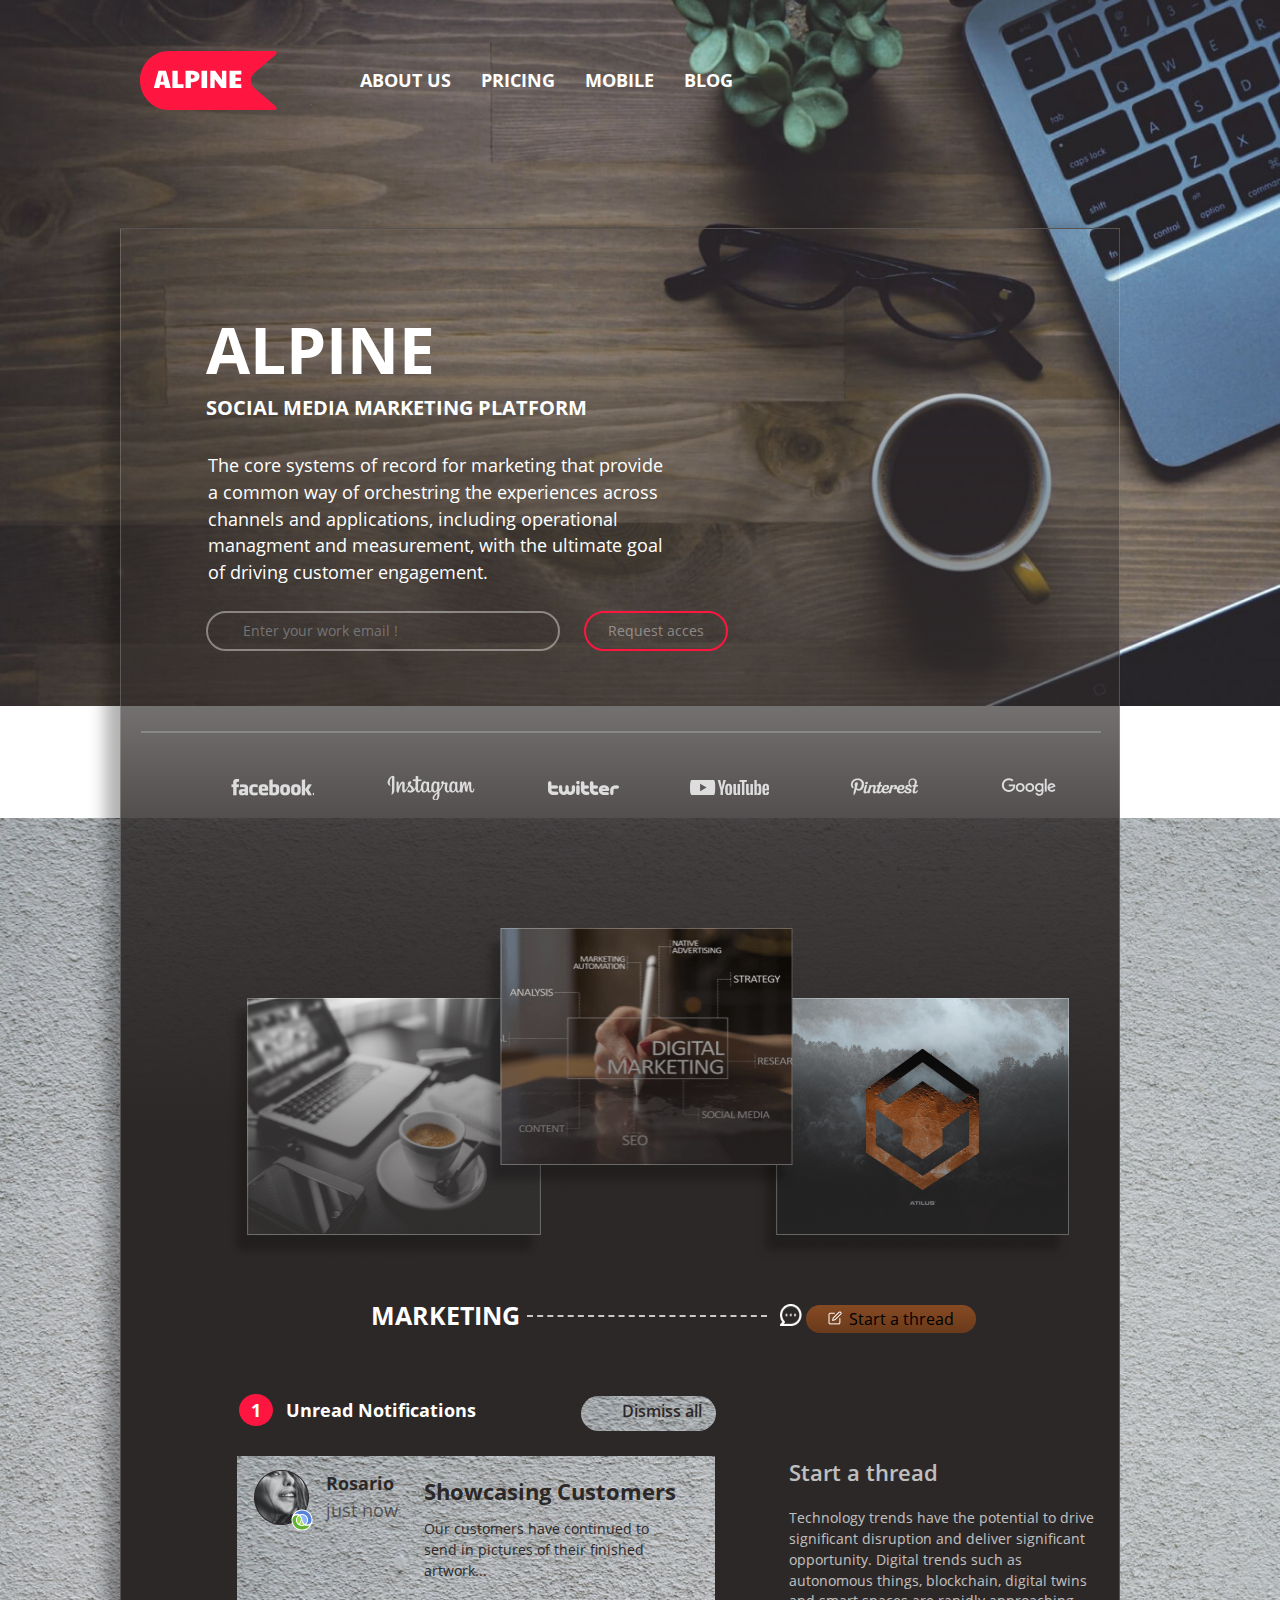
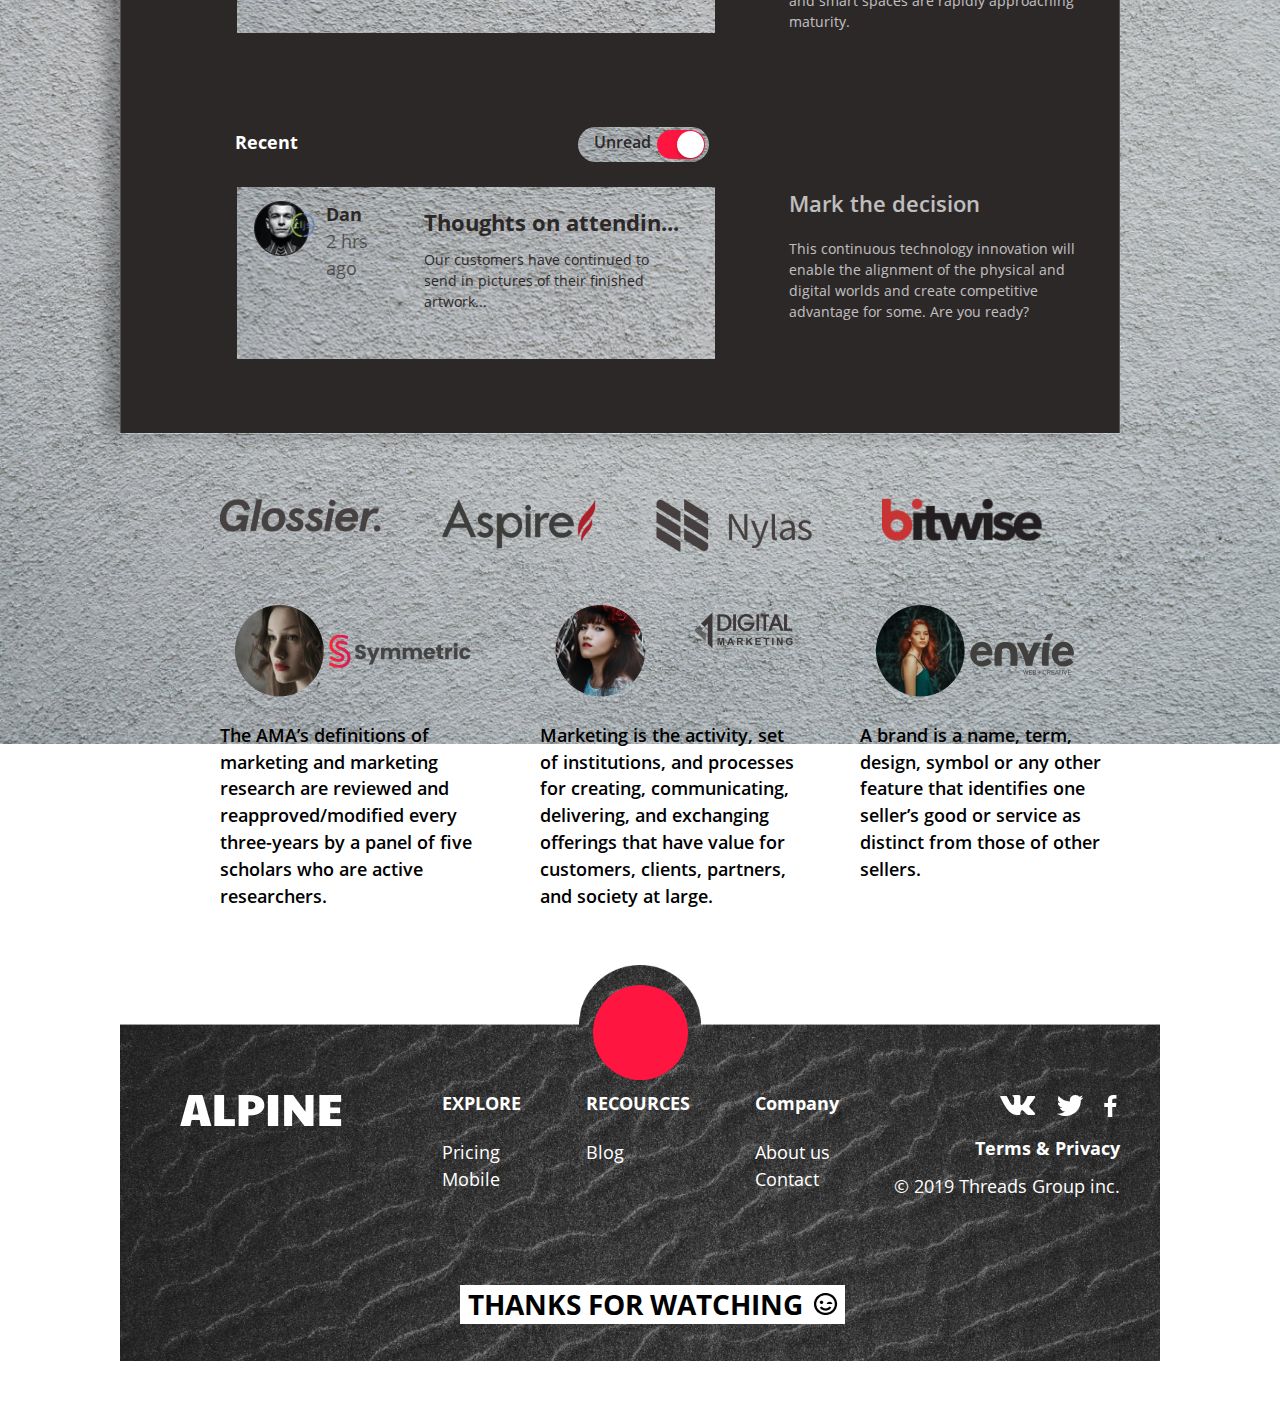
<file: index.html>
<!DOCTYPE html>
<html lang="en">

<head>
  <meta charset="UTF-8">
  <meta http-equiv="X-UA-Compatible" content="IE=edge">
  <meta name="viewport" content="width=device-width, initial-scale=1.0">
  <title>Alpina</title>
  <link rel="stylesheet" href="./fonts/open-sans/stylesheet.css">
  <link rel="stylesheet" href="./fonts/segoe-ui/stylesheet.css">
  <link rel="stylesheet" href="./styles/normalize.css">
  <link rel="stylesheet" href="./styles/main.css">
  <!-- <link rel="stylesheet" href="./styles/styles.min.css"> -->
</head>

<body>


  <div class="wrapper">

    <!-- header section start   -->

    <div class="wrapper-header">

      <header class="header container">

        <img src="./images/logo_alpine.svg" alt="Sayt logosi" class="logo-site" width="140" height="59">

        <ul class="links-row">

          <li class="header-sites">

            <a href="#" target="_blank" class="site-links">
              about us
            </a>

          </li>

          <li class="header-sites">

            <a href="#" target="_blank" class="site-links">
              pricing
            </a>

          </li>

          <li class="header-sites">

            <a href="#" target="_blank" class="site-links">
              mobile
            </a>

          </li>

          <li class="header-sites">

            <a href="#" target="_blank" class="site-links">
              blog
            </a>

          </li>

        </ul>

      </header>

    </div>

    <!-- header section end  -->



    <main class="main-sections-wrapper ">

      <!-- platform section start  -->

      <div class="designation container">

        <div class="main-section container">

          <h2 class="platform-name">
            alpine
          </h2>

          <p class="platform-info">
            social media marketing platform
          </p>

          <p class="platform-text">
            The core systems of record for marketing that provide a common way of orchestring the experiences across
            channels and applications, including operational managment and measurement, with the ultimate goal of
            driving
            customer engagement.
          </p>

          <form class="platform-form" action="http://echo.htmlacademy.ru" method="POST" enctype="multipart/form-data"
            target="_blank">

            <input class="communication-info" type="email" name="Электронная почта"
              placeholder="Enter your work email !">

            <button class="platform-button" type="submit">
              Request acces
            </button>

          </form>

          <div class="line"></div>

        </div>

        <!-- platform section end  -->


        <!-- sites-section start  -->

        <ul class="sites-lists container">

          <li class="social-networks">
            <a href="#" target="_blank" class="address">
              <img src="./images/facebook.png" alt="ijtimoiy tarmoq nomi" class="network-image" width="83" height="18">
            </a>
          </li>

          <li class="social-networks">
            <a href="#" target="_blank" class="address">
              <img src="./images/instagram.png" alt="ijtimoiy tarmoq nomi" class="network-image" width="92" height="26">
            </a>
          </li>

          <li class="social-networks">
            <a href="#" target="_blank" class="address">
              <img src="./images/twitter.png" alt="ijtimoiy tarmoq nomi" class="network-image" width="71" height="14">
            </a>
          </li>

          <li class="social-networks">
            <a href="#" target="_blank" class="address">
              <img src="./images/you-tube.png" alt="ijtimoiy tarmoq nomi" class="network-image" width="79" height="15">
            </a>
          </li>

          <li class="social-networks">
            <a href="#" target="_blank" class="address">
              <img src="./images/pinterest.png" alt="ijtimoiy tarmoq nomi" class="network-image" width="89" height="38">
            </a>
          </li>

          <li class="social-networks">
            <a href="#" target="_blank" class="address">
              <img src="./images/google.png" alt="ijtimoiy tarmoq nomi" class="network-image" width="57" height="24">
            </a>
          </li>

        </ul>

        <ul class="marketing-section-images container">

          <li class="marketing-image-lists">
            <img src="./images/market-image-1.png" alt="marketing bolimi haqida rasm" class="marketing-image1"
              width="314" height="262">
          </li>

          <li class="marketing-image-lists">
            <img src="./images/market-image-2.png" alt="marketing bolimi haqida rasm" class="marketing-image2"
              width="313" height="262">
          </li>

          <li class="marketing-image-lists">
            <img src="./images/market-image-3.png" alt="marketing bolimi haqida rasm" class="marketing-image3"
              width="313" height="262">
          </li>

        </ul>

        <!-- sites-section end  -->


        <!-- marketing section start  -->

        <div class="marketing-section container">

          <div class="marketing-section-opener">

            <h2 class="marketing-section-title">
              marketing
            </h2>

            <div class="lines"></div>

            <button class="marketing-button">Start a thread</button>

            <img src="./images/comment.png" alt="" class="comment-images">

          </div>

          <span class="won">1</span>

          <h3 class="marketing-person">
            Unread Notifications
          </h3>

          <button class="dismiss-button">
            Dismiss all
          </button>

          <div class="marketing-person-card-first">

            <div class="marketing-person-card-left">

              <div class="person-info-left">

                <img src="./images/women-image.png" alt="Ayol kishining rasmi" class="person-image" width="55"
                  height="55">

                <img src="./images/profile-women.png" alt="Qo'shimcha rasm" class="image-wrapper">

                <div class="person-info">

                  <h4 class="person-name">
                    Rosario
                  </h4>

                  <p class="person-title">
                    just now
                  </p>

                </div>

              </div>

              <div class="person-info-right">

                <p class="person-text-title">
                  Showcasing Customers
                </p>

                <p class="person-text">
                  Our customers have continued to send in pictures of their finished artwork...
                </p>

              </div>

            </div>


            <div class="marketing-person-card-right">

              <p class="marketing-person-title">
                Start a thread
              </p>

              <p class="marketing-person-text">
                Technology trends have the potential to drive significant disruption and deliver significant
                opportunity.
                Digital trends such as autonomous things, blockchain, digital twins and smart spaces are rapidly
                approaching maturity.
              </p>

            </div>


          </div>


          <div class="tartib">

            <h3 class="marketing-person-second">
              Recent
            </h3>

            <div class="selection-button">

              Unread

              <div class="selection-red">

                <div class="selection-white"></div>

              </div>

            </div>

          </div>

          <div class="marketing-person-card-second">

            <div class="marketing-person-card-left">

              <div class="person-info-left">

                <img src="./images/man-image.png" alt="Ayol kishining rasmi" class="person-image" width="55"
                  height="55">

                <img src="./images/profile-man.png" alt="Qo'shimcha rasm" class="image-second-wrapper">

                <div class="person-info">

                  <h4 class="person-name">
                    Dan
                  </h4>

                  <p class="person-title">
                    2 hrs ago
                  </p>

                </div>

              </div>

              <div class="person-info-right">

                <p class="person-text-title">
                  Thoughts on attendin...
                </p>

                <p class="person-text">
                  Our customers have continued to send in pictures of their finished artwork...
                </p>

              </div>

            </div>


            <div class="marketing-person-card-right">

              <p class="marketing-person-title">
                Mark the decision
              </p>

              <p class="marketing-person-text">
                This continuous technology innovation will enable the alignment of the physical and digital worlds and
                create competitive advantage for some. Are you ready?
              </p>

            </div>


          </div>

        </div>

        <!-- marketing section end  -->


        <!-- sponsors start -->

        <ul class="sponsors-lists container">

          <li class="sponsors">
            <a href="#" target="_blank" class="sponsors-link">
              <img src="./images/glossier.png" alt="Homiy logosi rasmi" class="sponsors-logo1" width="162" height="55">
            </a>
          </li>

          <li class="sponsors">
            <a href="#" target="_blank" class="sponsors-link">
              <img src="./images/aspire.png" alt="Homiy logosi rasmi" class="sponsors-logo2" width="154" height="154">
            </a>
          </li>

          <li class="sponsors">
            <a href="#" target="_blank" class="sponsors-link">
              <img src="./images/nylas.png" alt="Homiy logosi rasmi" class="sponsors-logo3" width="157" height="53">
            </a>
          </li>

          <li class="sponsors">
            <a href="#" target="_blank" class="sponsors-link">
              <img src="./images/bitwise.png" alt="Homiy logosi rasmi" class="sponsors-logo4" width="177" height="118">
            </a>
          </li>

        </ul>

        <ul class="vendors-section container">

          <li class="vendors-card">
            <img src="./images/vendor-image-1.png" alt="Sotuvchi rasmi" class="vendors-image1" width="89" height="92">
            <img src="./images/symmetric.png" alt="Firma rasmi" class="firms-image1" width="143" height="34">
            <p class="vendors-text-info">
              The AMA’s definitions of marketing and marketing research are reviewed and reapproved/modified every
              three-years by a panel of five scholars who are active researchers.
            </p>
          </li>

          <li class="vendors-card">
            <img src="./images/vendor-image-2.png" alt="Sotuvchi rasmi" class="vendors-image2" width="91" height="92">
            <img src="./images/digital.png" alt="Firma rasmi" class="firms-image2" width="11" height="52">
            <p class="vendors-text-info">
              Marketing is the activity, set of institutions, and processes for creating, communicating, delivering, and
              exchanging offerings that have value for customers, clients, partners, and society at large.
            </p>
          </li>

          <li class="vendors-card">
            <img src="./images/vendor-image-3.png" alt="Sotuvchi rasmi" class="vendors-image3" width="90" height="92">
            <img src="./images/envie.png" alt="Firma rasmi" class="firms-image3" width="106" height="52">
            <p class="vendors-text-info">
              A brand is a name, term, design, symbol or any other feature that identifies one seller’s good or service
              as
              distinct from those of other sellers.
            </p>
          </li>

        </ul>

        <!-- sponsors end -->

      </div>

    </main>

    <!-- footer start -->

    <footer class="footer-section container">

      <div class="circle"></div>


      <div class="about">

        <a href="#" target="_blank" class="footer-logo-link">
          <img src="./images/alpine.png" alt="Logo rasmi" class="footer-logo-image" width="162" height="31">
        </a>



        <ul class="about-lists">

          <li class="about-links">
            <ul class="explore">
              <li class="explore-name">
                <p class="about-title">explore</p>
              </li>
              <li class="explore-links">
                <a href="#" target="_blank" class="explore-info">
                  Pricing
                </a>
              </li>
              <li class="explore-links">
                <a href="#" target="_blank" class="explore-info">
                  Mobile
                </a>
              </li>
            </ul>
          </li>


          <li class="about-links">
            <ul class="recources">
              <li class="recources-name">
                <p class="about-title">recources</p>
              </li>
              <li class="recources-links">
                <a href="#" target="_blank" class="explore-info">
                  Blog
                </a>
              </li>

            </ul>
          </li>


          <li class="about-links">
            <ul class="company">
              <li class="company-name">
                <p class="about-title1">Company</p>
              </li>
              <li class="company-links">
                <a href="#" target="_blank" class="explore-info">
                  About us
                </a>
              </li>
              <li class="company-links">
                <a href="#" target="_blank" class="explore-info">
                  Contact
                </a>
              </li>
            </ul>
          </li>

        </ul>

        <div class="social-networks2">

          <ul class="popular-sites">

            <li class="pages">
              <a href="#" class="social-networks-link">
                <img src="./images/logo_wikipedia.png" alt="social-network logo" class="social-networks-logo">
              </a>
            </li>

            <li class="pages">
              <a href="#" class="social-networks-link">
                <img src="./images/./logo-twitter.png" alt="social-network logo" class="social-networks-logo">
              </a>
            </li>

            <li class="pages">
              <a href="#" class="social-networks-link">
                <img src="./images/log-facebook.png" alt="social-network logo" class="social-networks-logo">
              </a>
            </li>

          </ul>

          <p class="team">
            Terms & Privacy
          </p>

          <p class="team-info">
            © 2019 Threads Group inc.
          </p>

        </div>

      </div>



      <div class="thanks">
        <p class="thanks-smile">
          THANKS FOR WATCHING
        </p>
      </div>

      <img src="./images/smile.png" alt="smile" class="smile-image" width="25" height="22">

    </footer>

    <!-- footer end -->

  </div>

</body>

</html>
</file>
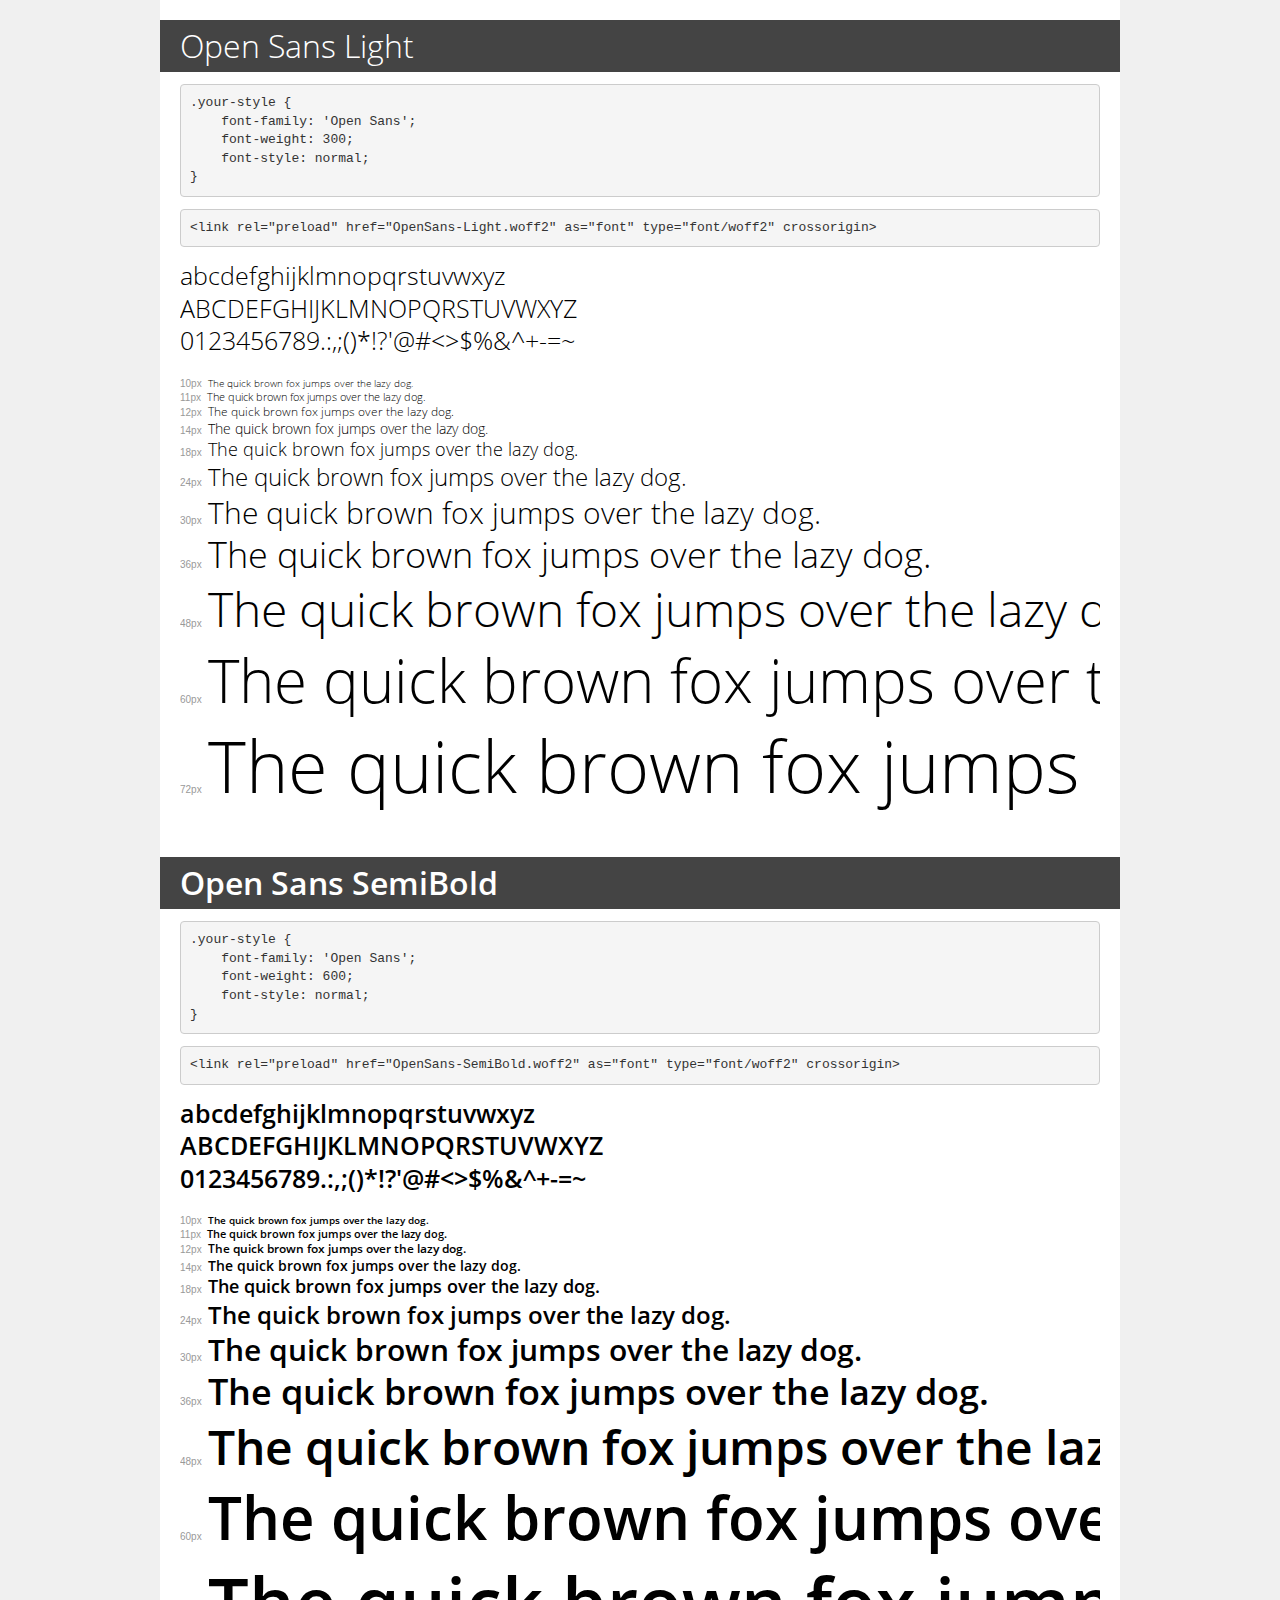
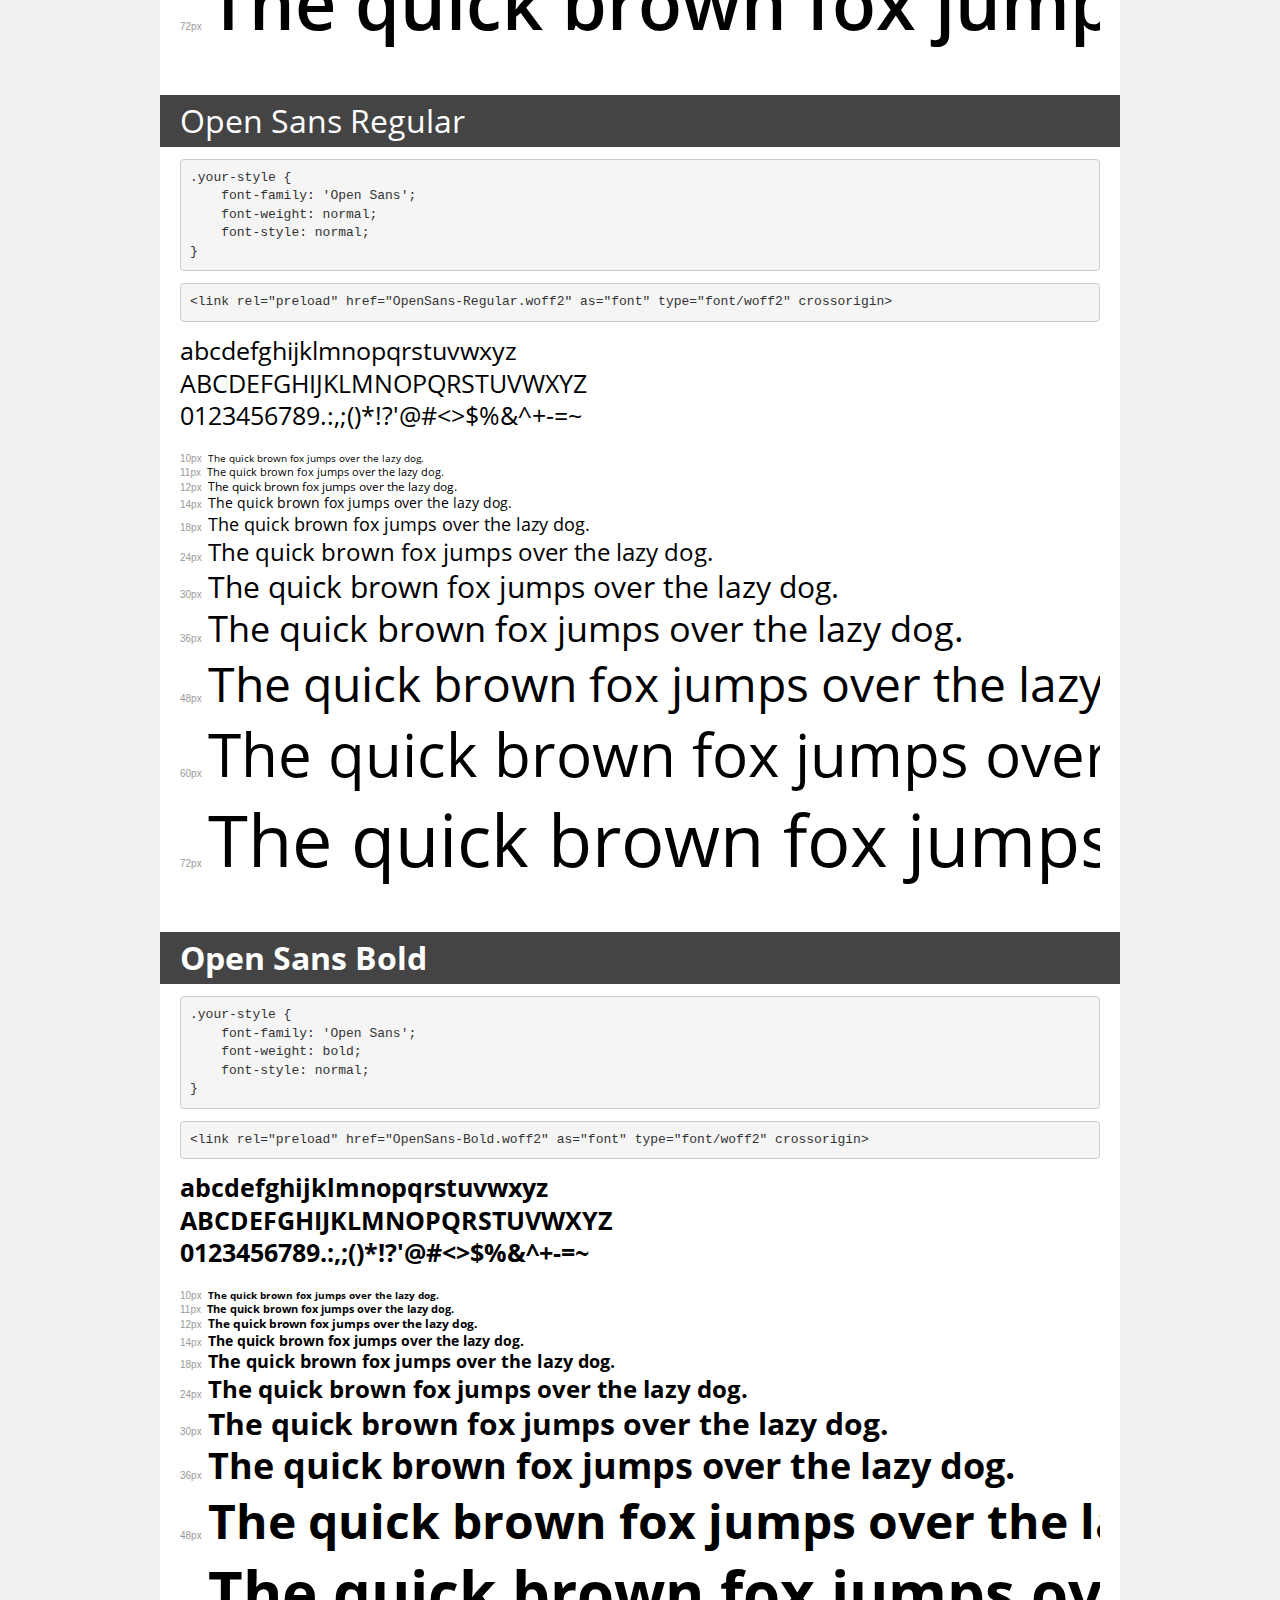
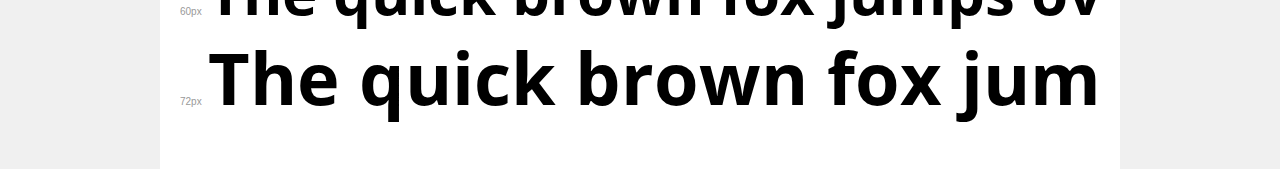
<file: fonts/open-sans/demo.html>
<!DOCTYPE html>
<html lang="en">
<head>
    <meta charset="utf-8">
    <meta http-equiv="X-UA-Compatible" content="IE=edge">
    <meta name="viewport" content="width=device-width, initial-scale=1">
    <meta name="robots" content="noindex, noarchive">
    <meta name="format-detection" content="telephone=no">
    <title>Transfonter demo</title>
    <link href="stylesheet.css" rel="stylesheet">
    <style>
        /*
        http://meyerweb.com/eric/tools/css/reset/
        v2.0 | 20110126
        License: none (public domain)
        */
        html, body, div, span, applet, object, iframe,
        h1, h2, h3, h4, h5, h6, p, blockquote, pre,
        a, abbr, acronym, address, big, cite, code,
        del, dfn, em, img, ins, kbd, q, s, samp,
        small, strike, strong, sub, sup, tt, var,
        b, u, i, center,
        dl, dt, dd, ol, ul, li,
        fieldset, form, label, legend,
        table, caption, tbody, tfoot, thead, tr, th, td,
        article, aside, canvas, details, embed,
        figure, figcaption, footer, header, hgroup,
        menu, nav, output, ruby, section, summary,
        time, mark, audio, video {
            margin: 0;
            padding: 0;
            border: 0;
            font-size: 100%;
            font: inherit;
            vertical-align: baseline;
        }
        /* HTML5 display-role reset for older browsers */
        article, aside, details, figcaption, figure,
        footer, header, hgroup, menu, nav, section {
            display: block;
        }
        body {
            line-height: 1;
        }
        ol, ul {
            list-style: none;
        }
        blockquote, q {
            quotes: none;
        }
        blockquote:before, blockquote:after,
        q:before, q:after {
            content: '';
            content: none;
        }
        table {
            border-collapse: collapse;
            border-spacing: 0;
        }
        /* demo styles */
        body {
            background: #f0f0f0;
            color: #000;
        }
        .page {
            background: #fff;
            width: 920px;
            margin: 0 auto;
            padding: 20px 20px 0 20px;
            overflow: hidden;
        }
        .font-container {
            overflow-x: auto;
            overflow-y: hidden;
            margin-bottom: 40px;
            line-height: 1.3;
            white-space: nowrap;
            padding-bottom: 5px;
        }
        h1 {
            position: relative;
            background: #444;
            font-size: 32px;
            color: #fff;
            padding: 10px 20px;
            margin: 0 -20px 12px -20px;
        }
        .letters {
            font-size: 25px;
            margin-bottom: 20px;
        }
        .s10:before {
            content: '10px';
        }
        .s11:before {
            content: '11px';
        }
        .s12:before {
            content: '12px';
        }
        .s14:before {
            content: '14px';
        }
        .s18:before {
            content: '18px';
        }
        .s24:before {
            content: '24px';
        }
        .s30:before {
            content: '30px';
        }
        .s36:before {
            content: '36px';
        }
        .s48:before {
            content: '48px';
        }
        .s60:before {
            content: '60px';
        }
        .s72:before {
            content: '72px';
        }
        .s10:before, .s11:before, .s12:before, .s14:before,
        .s18:before, .s24:before, .s30:before, .s36:before,
        .s48:before, .s60:before, .s72:before {
            font-family: Arial, sans-serif;
            font-size: 10px;
            font-weight: normal;
            font-style: normal;
            color: #999;
            padding-right: 6px;
        }
        pre {
            display: block;
            padding: 9px;
            margin: 0 0 12px;
            font-family: Monaco, Menlo, Consolas, "Courier New", monospace;
            font-size: 13px;
            line-height: 1.428571429;
            color: #333;
            font-weight: normal;
            font-style: normal;
            background-color: #f5f5f5;
            border: 1px solid #ccc;
            overflow-x: auto;
            border-radius: 4px;
        }
        /* responsive */
        @media (max-width: 959px) {
            .page {
                width: auto;
                margin: 0;
            }
        }
    </style>
</head>
<body>
<div class="page">
    <div class="demo">
        <h1 style="font-family: 'Open Sans'; font-weight: 300; font-style: normal;">Open Sans Light</h1>
        <pre title="Usage">.your-style {
    font-family: 'Open Sans';
    font-weight: 300;
    font-style: normal;
}</pre>
        <pre title="Preload (optional)">
&lt;link rel=&quot;preload&quot; href=&quot;OpenSans-Light.woff2&quot; as=&quot;font&quot; type=&quot;font/woff2&quot; crossorigin&gt;</pre>
        <div class="font-container" style="font-family: 'Open Sans'; font-weight: 300; font-style: normal;">
            <p class="letters">
                abcdefghijklmnopqrstuvwxyz<br>
ABCDEFGHIJKLMNOPQRSTUVWXYZ<br>
                0123456789.:,;()*!?'@#&lt;&gt;$%&^+-=~
            </p>
            <p class="s10" style="font-size: 10px;">The quick brown fox jumps over the lazy dog.</p>
            <p class="s11" style="font-size: 11px;">The quick brown fox jumps over the lazy dog.</p>
            <p class="s12" style="font-size: 12px;">The quick brown fox jumps over the lazy dog.</p>
            <p class="s14" style="font-size: 14px;">The quick brown fox jumps over the lazy dog.</p>
            <p class="s18" style="font-size: 18px;">The quick brown fox jumps over the lazy dog.</p>
            <p class="s24" style="font-size: 24px;">The quick brown fox jumps over the lazy dog.</p>
            <p class="s30" style="font-size: 30px;">The quick brown fox jumps over the lazy dog.</p>
            <p class="s36" style="font-size: 36px;">The quick brown fox jumps over the lazy dog.</p>
            <p class="s48" style="font-size: 48px;">The quick brown fox jumps over the lazy dog.</p>
            <p class="s60" style="font-size: 60px;">The quick brown fox jumps over the lazy dog.</p>
            <p class="s72" style="font-size: 72px;">The quick brown fox jumps over the lazy dog.</p>
        </div>
    </div>

    <div class="demo">
        <h1 style="font-family: 'Open Sans'; font-weight: 600; font-style: normal;">Open Sans SemiBold</h1>
        <pre title="Usage">.your-style {
    font-family: 'Open Sans';
    font-weight: 600;
    font-style: normal;
}</pre>
        <pre title="Preload (optional)">
&lt;link rel=&quot;preload&quot; href=&quot;OpenSans-SemiBold.woff2&quot; as=&quot;font&quot; type=&quot;font/woff2&quot; crossorigin&gt;</pre>
        <div class="font-container" style="font-family: 'Open Sans'; font-weight: 600; font-style: normal;">
            <p class="letters">
                abcdefghijklmnopqrstuvwxyz<br>
ABCDEFGHIJKLMNOPQRSTUVWXYZ<br>
                0123456789.:,;()*!?'@#&lt;&gt;$%&^+-=~
            </p>
            <p class="s10" style="font-size: 10px;">The quick brown fox jumps over the lazy dog.</p>
            <p class="s11" style="font-size: 11px;">The quick brown fox jumps over the lazy dog.</p>
            <p class="s12" style="font-size: 12px;">The quick brown fox jumps over the lazy dog.</p>
            <p class="s14" style="font-size: 14px;">The quick brown fox jumps over the lazy dog.</p>
            <p class="s18" style="font-size: 18px;">The quick brown fox jumps over the lazy dog.</p>
            <p class="s24" style="font-size: 24px;">The quick brown fox jumps over the lazy dog.</p>
            <p class="s30" style="font-size: 30px;">The quick brown fox jumps over the lazy dog.</p>
            <p class="s36" style="font-size: 36px;">The quick brown fox jumps over the lazy dog.</p>
            <p class="s48" style="font-size: 48px;">The quick brown fox jumps over the lazy dog.</p>
            <p class="s60" style="font-size: 60px;">The quick brown fox jumps over the lazy dog.</p>
            <p class="s72" style="font-size: 72px;">The quick brown fox jumps over the lazy dog.</p>
        </div>
    </div>

    <div class="demo">
        <h1 style="font-family: 'Open Sans'; font-weight: normal; font-style: normal;">Open Sans Regular</h1>
        <pre title="Usage">.your-style {
    font-family: 'Open Sans';
    font-weight: normal;
    font-style: normal;
}</pre>
        <pre title="Preload (optional)">
&lt;link rel=&quot;preload&quot; href=&quot;OpenSans-Regular.woff2&quot; as=&quot;font&quot; type=&quot;font/woff2&quot; crossorigin&gt;</pre>
        <div class="font-container" style="font-family: 'Open Sans'; font-weight: normal; font-style: normal;">
            <p class="letters">
                abcdefghijklmnopqrstuvwxyz<br>
ABCDEFGHIJKLMNOPQRSTUVWXYZ<br>
                0123456789.:,;()*!?'@#&lt;&gt;$%&^+-=~
            </p>
            <p class="s10" style="font-size: 10px;">The quick brown fox jumps over the lazy dog.</p>
            <p class="s11" style="font-size: 11px;">The quick brown fox jumps over the lazy dog.</p>
            <p class="s12" style="font-size: 12px;">The quick brown fox jumps over the lazy dog.</p>
            <p class="s14" style="font-size: 14px;">The quick brown fox jumps over the lazy dog.</p>
            <p class="s18" style="font-size: 18px;">The quick brown fox jumps over the lazy dog.</p>
            <p class="s24" style="font-size: 24px;">The quick brown fox jumps over the lazy dog.</p>
            <p class="s30" style="font-size: 30px;">The quick brown fox jumps over the lazy dog.</p>
            <p class="s36" style="font-size: 36px;">The quick brown fox jumps over the lazy dog.</p>
            <p class="s48" style="font-size: 48px;">The quick brown fox jumps over the lazy dog.</p>
            <p class="s60" style="font-size: 60px;">The quick brown fox jumps over the lazy dog.</p>
            <p class="s72" style="font-size: 72px;">The quick brown fox jumps over the lazy dog.</p>
        </div>
    </div>

    <div class="demo">
        <h1 style="font-family: 'Open Sans'; font-weight: bold; font-style: normal;">Open Sans Bold</h1>
        <pre title="Usage">.your-style {
    font-family: 'Open Sans';
    font-weight: bold;
    font-style: normal;
}</pre>
        <pre title="Preload (optional)">
&lt;link rel=&quot;preload&quot; href=&quot;OpenSans-Bold.woff2&quot; as=&quot;font&quot; type=&quot;font/woff2&quot; crossorigin&gt;</pre>
        <div class="font-container" style="font-family: 'Open Sans'; font-weight: bold; font-style: normal;">
            <p class="letters">
                abcdefghijklmnopqrstuvwxyz<br>
ABCDEFGHIJKLMNOPQRSTUVWXYZ<br>
                0123456789.:,;()*!?'@#&lt;&gt;$%&^+-=~
            </p>
            <p class="s10" style="font-size: 10px;">The quick brown fox jumps over the lazy dog.</p>
            <p class="s11" style="font-size: 11px;">The quick brown fox jumps over the lazy dog.</p>
            <p class="s12" style="font-size: 12px;">The quick brown fox jumps over the lazy dog.</p>
            <p class="s14" style="font-size: 14px;">The quick brown fox jumps over the lazy dog.</p>
            <p class="s18" style="font-size: 18px;">The quick brown fox jumps over the lazy dog.</p>
            <p class="s24" style="font-size: 24px;">The quick brown fox jumps over the lazy dog.</p>
            <p class="s30" style="font-size: 30px;">The quick brown fox jumps over the lazy dog.</p>
            <p class="s36" style="font-size: 36px;">The quick brown fox jumps over the lazy dog.</p>
            <p class="s48" style="font-size: 48px;">The quick brown fox jumps over the lazy dog.</p>
            <p class="s60" style="font-size: 60px;">The quick brown fox jumps over the lazy dog.</p>
            <p class="s72" style="font-size: 72px;">The quick brown fox jumps over the lazy dog.</p>
        </div>
    </div>

</div>
</body>
</html>
</file>
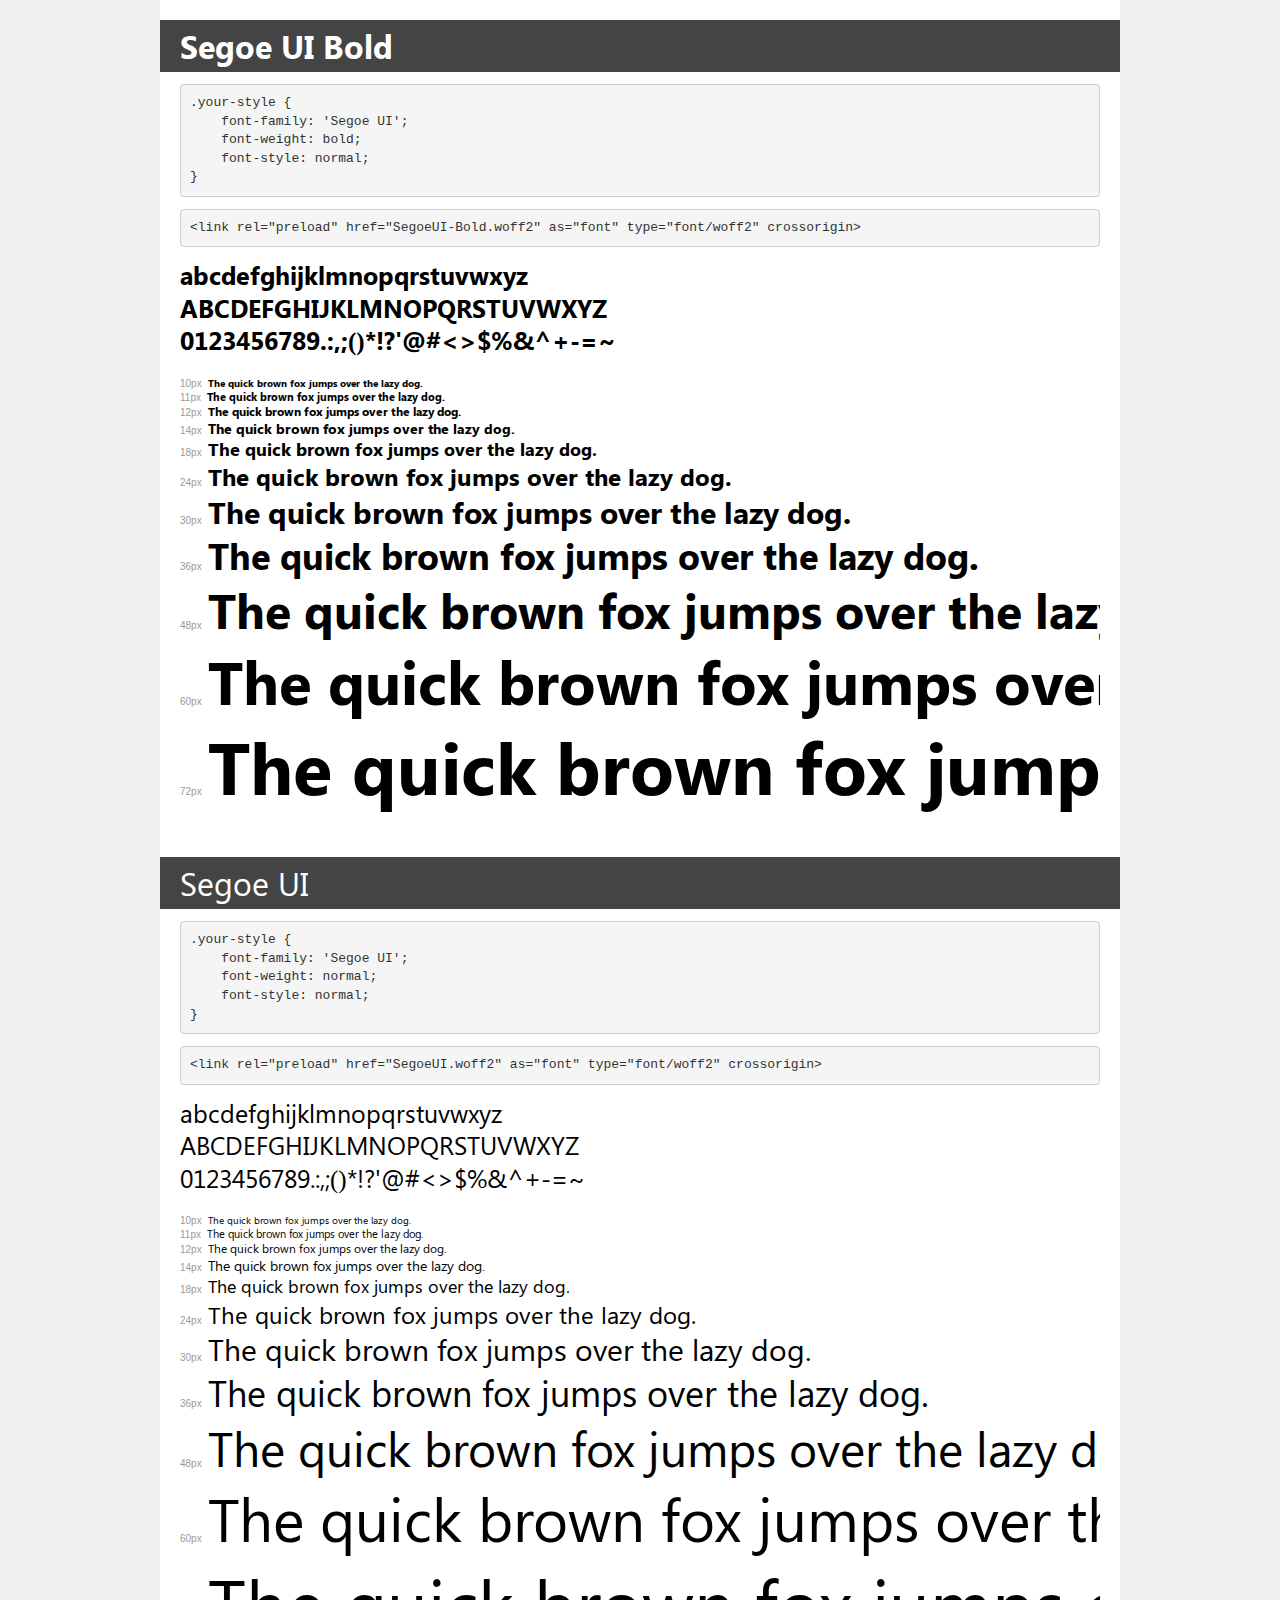
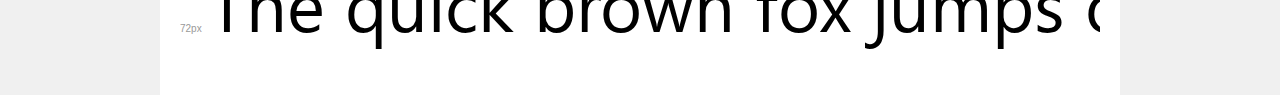
<file: fonts/segoe-ui/demo.html>
<!DOCTYPE html>
<html lang="en">
<head>
    <meta charset="utf-8">
    <meta http-equiv="X-UA-Compatible" content="IE=edge">
    <meta name="viewport" content="width=device-width, initial-scale=1">
    <meta name="robots" content="noindex, noarchive">
    <meta name="format-detection" content="telephone=no">
    <title>Transfonter demo</title>
    <link href="stylesheet.css" rel="stylesheet">
    <style>
        /*
        http://meyerweb.com/eric/tools/css/reset/
        v2.0 | 20110126
        License: none (public domain)
        */
        html, body, div, span, applet, object, iframe,
        h1, h2, h3, h4, h5, h6, p, blockquote, pre,
        a, abbr, acronym, address, big, cite, code,
        del, dfn, em, img, ins, kbd, q, s, samp,
        small, strike, strong, sub, sup, tt, var,
        b, u, i, center,
        dl, dt, dd, ol, ul, li,
        fieldset, form, label, legend,
        table, caption, tbody, tfoot, thead, tr, th, td,
        article, aside, canvas, details, embed,
        figure, figcaption, footer, header, hgroup,
        menu, nav, output, ruby, section, summary,
        time, mark, audio, video {
            margin: 0;
            padding: 0;
            border: 0;
            font-size: 100%;
            font: inherit;
            vertical-align: baseline;
        }
        /* HTML5 display-role reset for older browsers */
        article, aside, details, figcaption, figure,
        footer, header, hgroup, menu, nav, section {
            display: block;
        }
        body {
            line-height: 1;
        }
        ol, ul {
            list-style: none;
        }
        blockquote, q {
            quotes: none;
        }
        blockquote:before, blockquote:after,
        q:before, q:after {
            content: '';
            content: none;
        }
        table {
            border-collapse: collapse;
            border-spacing: 0;
        }
        /* demo styles */
        body {
            background: #f0f0f0;
            color: #000;
        }
        .page {
            background: #fff;
            width: 920px;
            margin: 0 auto;
            padding: 20px 20px 0 20px;
            overflow: hidden;
        }
        .font-container {
            overflow-x: auto;
            overflow-y: hidden;
            margin-bottom: 40px;
            line-height: 1.3;
            white-space: nowrap;
            padding-bottom: 5px;
        }
        h1 {
            position: relative;
            background: #444;
            font-size: 32px;
            color: #fff;
            padding: 10px 20px;
            margin: 0 -20px 12px -20px;
        }
        .letters {
            font-size: 25px;
            margin-bottom: 20px;
        }
        .s10:before {
            content: '10px';
        }
        .s11:before {
            content: '11px';
        }
        .s12:before {
            content: '12px';
        }
        .s14:before {
            content: '14px';
        }
        .s18:before {
            content: '18px';
        }
        .s24:before {
            content: '24px';
        }
        .s30:before {
            content: '30px';
        }
        .s36:before {
            content: '36px';
        }
        .s48:before {
            content: '48px';
        }
        .s60:before {
            content: '60px';
        }
        .s72:before {
            content: '72px';
        }
        .s10:before, .s11:before, .s12:before, .s14:before,
        .s18:before, .s24:before, .s30:before, .s36:before,
        .s48:before, .s60:before, .s72:before {
            font-family: Arial, sans-serif;
            font-size: 10px;
            font-weight: normal;
            font-style: normal;
            color: #999;
            padding-right: 6px;
        }
        pre {
            display: block;
            padding: 9px;
            margin: 0 0 12px;
            font-family: Monaco, Menlo, Consolas, "Courier New", monospace;
            font-size: 13px;
            line-height: 1.428571429;
            color: #333;
            font-weight: normal;
            font-style: normal;
            background-color: #f5f5f5;
            border: 1px solid #ccc;
            overflow-x: auto;
            border-radius: 4px;
        }
        /* responsive */
        @media (max-width: 959px) {
            .page {
                width: auto;
                margin: 0;
            }
        }
    </style>
</head>
<body>
<div class="page">
    <div class="demo">
        <h1 style="font-family: 'Segoe UI'; font-weight: bold; font-style: normal;">Segoe UI Bold</h1>
        <pre title="Usage">.your-style {
    font-family: 'Segoe UI';
    font-weight: bold;
    font-style: normal;
}</pre>
        <pre title="Preload (optional)">
&lt;link rel=&quot;preload&quot; href=&quot;SegoeUI-Bold.woff2&quot; as=&quot;font&quot; type=&quot;font/woff2&quot; crossorigin&gt;</pre>
        <div class="font-container" style="font-family: 'Segoe UI'; font-weight: bold; font-style: normal;">
            <p class="letters">
                abcdefghijklmnopqrstuvwxyz<br>
ABCDEFGHIJKLMNOPQRSTUVWXYZ<br>
                0123456789.:,;()*!?'@#&lt;&gt;$%&^+-=~
            </p>
            <p class="s10" style="font-size: 10px;">The quick brown fox jumps over the lazy dog.</p>
            <p class="s11" style="font-size: 11px;">The quick brown fox jumps over the lazy dog.</p>
            <p class="s12" style="font-size: 12px;">The quick brown fox jumps over the lazy dog.</p>
            <p class="s14" style="font-size: 14px;">The quick brown fox jumps over the lazy dog.</p>
            <p class="s18" style="font-size: 18px;">The quick brown fox jumps over the lazy dog.</p>
            <p class="s24" style="font-size: 24px;">The quick brown fox jumps over the lazy dog.</p>
            <p class="s30" style="font-size: 30px;">The quick brown fox jumps over the lazy dog.</p>
            <p class="s36" style="font-size: 36px;">The quick brown fox jumps over the lazy dog.</p>
            <p class="s48" style="font-size: 48px;">The quick brown fox jumps over the lazy dog.</p>
            <p class="s60" style="font-size: 60px;">The quick brown fox jumps over the lazy dog.</p>
            <p class="s72" style="font-size: 72px;">The quick brown fox jumps over the lazy dog.</p>
        </div>
    </div>

    <div class="demo">
        <h1 style="font-family: 'Segoe UI'; font-weight: normal; font-style: normal;">Segoe UI</h1>
        <pre title="Usage">.your-style {
    font-family: 'Segoe UI';
    font-weight: normal;
    font-style: normal;
}</pre>
        <pre title="Preload (optional)">
&lt;link rel=&quot;preload&quot; href=&quot;SegoeUI.woff2&quot; as=&quot;font&quot; type=&quot;font/woff2&quot; crossorigin&gt;</pre>
        <div class="font-container" style="font-family: 'Segoe UI'; font-weight: normal; font-style: normal;">
            <p class="letters">
                abcdefghijklmnopqrstuvwxyz<br>
ABCDEFGHIJKLMNOPQRSTUVWXYZ<br>
                0123456789.:,;()*!?'@#&lt;&gt;$%&^+-=~
            </p>
            <p class="s10" style="font-size: 10px;">The quick brown fox jumps over the lazy dog.</p>
            <p class="s11" style="font-size: 11px;">The quick brown fox jumps over the lazy dog.</p>
            <p class="s12" style="font-size: 12px;">The quick brown fox jumps over the lazy dog.</p>
            <p class="s14" style="font-size: 14px;">The quick brown fox jumps over the lazy dog.</p>
            <p class="s18" style="font-size: 18px;">The quick brown fox jumps over the lazy dog.</p>
            <p class="s24" style="font-size: 24px;">The quick brown fox jumps over the lazy dog.</p>
            <p class="s30" style="font-size: 30px;">The quick brown fox jumps over the lazy dog.</p>
            <p class="s36" style="font-size: 36px;">The quick brown fox jumps over the lazy dog.</p>
            <p class="s48" style="font-size: 48px;">The quick brown fox jumps over the lazy dog.</p>
            <p class="s60" style="font-size: 60px;">The quick brown fox jumps over the lazy dog.</p>
            <p class="s72" style="font-size: 72px;">The quick brown fox jumps over the lazy dog.</p>
        </div>
    </div>

</div>
</body>
</html>
</file>
<file: fonts/open-sans/stylesheet.css>
@font-face {
    font-family: 'Open Sans';
    src: url('OpenSans-Light.woff2') format('woff2'),
        url('OpenSans-Light.woff') format('woff');
    font-weight: 300;
    font-style: normal;
    font-display: swap;
}

@font-face {
    font-family: 'Open Sans';
    src: url('OpenSans-SemiBold.woff2') format('woff2'),
        url('OpenSans-SemiBold.woff') format('woff');
    font-weight: 600;
    font-style: normal;
    font-display: swap;
}

@font-face {
    font-family: 'Open Sans';
    src: url('OpenSans-Regular.woff2') format('woff2'),
        url('OpenSans-Regular.woff') format('woff');
    font-weight: normal;
    font-style: normal;
    font-display: swap;
}

@font-face {
    font-family: 'Open Sans';
    src: url('OpenSans-Bold.woff2') format('woff2'),
        url('OpenSans-Bold.woff') format('woff');
    font-weight: bold;
    font-style: normal;
    font-display: swap;
}
</file>
<file: fonts/segoe-ui/stylesheet.css>
@font-face {
    font-family: 'Segoe UI';
    src: url('SegoeUI-Bold.woff2') format('woff2'),
        url('SegoeUI-Bold.woff') format('woff');
    font-weight: bold;
    font-style: normal;
    font-display: swap;
}

@font-face {
    font-family: 'Segoe UI';
    src: url('SegoeUI.woff2') format('woff2'),
        url('SegoeUI.woff') format('woff');
    font-weight: normal;
    font-style: normal;
    font-display: swap;
}
</file>
<file: styles/main.css>
* {
  box-sizing: border-box;
}

body {
  font-family: "Open Sans", "Arial", sans-serif;
  margin-top: 140px;
  margin: 0;
  padding: 0;
}

h1,
h2,
h3,
h4,
h5,
h6,
p,
ul,
ol,
li,
em,
i,
strong,
mark,
a,
img {
  margin: 0;
  padding: 0;
}

.wrapper {
  /* width: 1540px; */
  margin-left: 20px;
  margin-right: 20px;
  margin: auto;
  position: relative;
}

.container {
  max-width: 1040px;
  margin-left: auto;
  margin-right: auto;
  padding-left: 20px;
  padding-right: 20px;
  position: relative;
}

/* header section start  */

.wrapper-header {
  background-image: url(../images/header_background.jpg);
  background-repeat: no-repeat;
  background-size: 100%;
  height: 818px;
  margin: auto;
}

.logo-site {
  width: 140px;
  height: 59px;
  margin-top: 51px;
  margin-right: 80px;
}

.header {
  /* margin-left: 126px; */
  display: flex;
  /* margin-top: 51px; */
}

.links-row {
  display: flex;
  list-style-type: none;
}

.header-sites {
  margin-top: 68px;
}

.site-links {
  font-style: normal;
  font-weight: bold;
  font-size: 18px;
  line-height: 25px;
  color: #FFFFFF;
  margin-right: 30px;
  text-decoration: none;
  text-decoration: unset;
  text-transform: uppercase;
}

/* header section end  */

.main-sections-wrapper {
  background-image: url(../images/main_background.jpg);
  background-repeat: no-repeat;
  background-size: 100%;
  /* height: 1820px; */
  margin: auto;
  padding-bottom: 90px;
}

/* platform section start  */

.designation {
  position: relative;
}

.main-section {
  background: linear-gradient(180deg, rgba(50, 42, 39, 0) 0%, rgba(45, 40, 40, 0.85) 33.85%, #2D2828 49.48%, #2D2828 68.75%, #2D2828 82.29%, #2D2828 100%);
  border: 1px solid rgba(255, 255, 255, 0.2);
  box-shadow: -15px 0px 15px rgba(0, 0, 0, 0.3);
  width: 1000px;
  padding-bottom: 1300px; 
  position: absolute;
  top: -590px;
  left: 0px;
  margin: auto;
}

.platform-name {
  font-style: normal;
  font-weight: bold;
  font-size: 64px;
  line-height: 89px;
  color: #FFFFFF;
  text-transform: uppercase;
  margin-left: 65px;
  margin-top: 76px;
}

.platform-info {
  font-style: normal;
  font-weight: bold;
  font-size: 20px;
  line-height: 28px;
  color: #FFFFFF;
  text-transform: uppercase;
  margin-left: 65px;
  margin-bottom: 30px;
}

.platform-text {
  font-style: normal;
  font-weight: normal;
  font-size: 18px;
  line-height: 149.8%;
  color: #FFFFFF;
  width: 455px;
  margin-left: 67px;
  margin-bottom: 25px;
}

.platform-form {
  margin-left: 65px;
}

.communication-info {
  font-style: normal;
  font-weight: normal;
  font-size: 14px;
  line-height: 18px;
  color: rgba(255, 255, 255, 0.4);
  border: 2px solid rgba(255, 255, 255, 0.4);
  box-sizing: border-box;
  border-radius: 50px;
  padding-top: 9px;
  padding-bottom: 9px;
  padding-left: 35px;
  padding-right: 131px;
  background-color: transparent;
}

.platform-button {
  margin-left: 20px;
  font-style: normal;
  font-weight: normal;
  font-size: 14px;
  line-height: 18px;
  color: rgba(255, 255, 255, 0.4);
  border: 2px solid #FF1640;
  box-sizing: border-box;
  border-radius: 50px;
  background-color: transparent;
  padding: 9px 22px;
  margin-bottom: 80px;
}

/* platform section end  */

.line {
  width: 960px;
  height: 2px;
  border: 1px solid rgba(255, 255, 255, 0.2);
}


/* sites-section start  */

.sites-lists {
  list-style-type: none;
  display: flex;
  align-items: center;
  position: absolute;
  top: -50px;
}

.social-networks {
  margin-left: 71px;
}

.address {}

.network-image {}


.marketing-section-images {
  list-style-type: none;
  display: flex;
  margin-bottom: 60px;
}

.marketing-image-lists {
  margin-top: 30px;
}

.marketing-image1 {
  width: 314px;
  height: 262px;
  margin-left: 67px;
  margin-top: 150px;
  position: absolute;
}

.marketing-image2 {
  width: 313px;
  height: 262px;
  position: absolute;
  left: 340px;
  top: 110px;
  z-index: 1;
}

.marketing-image3 {
  width: 313px;
  height: 262px;
  margin-top: 150px;
  position: absolute;
  left: 616px;
}

/* sites-section end  */



/* marketing section start */

.marketing-section {
  position: absolute;
  top: 480px;
  align-items: center;
}

.marketing-section-opener {
  margin-bottom: 63px;
}

.marketing-section-title {
  text-transform: uppercase;
  margin-left: 211px;
  font-style: normal;
  font-weight: bold;
  font-size: 25px;
  line-height: 35px;
  color: #FFFFFF;
  display: inline;
}

.lines {
  display: inline-block;
  width: 240px;
  border-bottom: dashed 2px rgba(255, 255, 255, 0.75);
  position: absolute;
  top: 17px;
}

.marketing-button {
  background: linear-gradient(180deg, #864A23 0%, #6A3A1B 100%);
  border-radius: 20px; 
  padding: 5px 22px;
  border: 0;
  margin-left: 279px;
}

.marketing-button::before {
  display: inline-block;
  content: "";
  background-image: url(../images/pen.png);
  width: 14px;
  height: 14px;
  margin-right: 7px;
}

.comment-images {
  width: 22px;
  height: 22px;
  position: absolute;
  left: 640px;
  top: 6px;
}

.won {
  width: 35px;
  height: 35px;
  background: #FF1640;
  border-radius: 50%;
  font-style: normal;
  font-weight: bold;
  font-size: 18px;
  line-height: 149.8%;
  color: #FFFFFF;
  border: 1px solid #FFFFFF;
  padding-top: 4px;
  padding-bottom: 4px;
  padding-left: 12px;
  padding-right: 12px;
  margin-left: 79px;
  border: 0;
}

.marketing-person {
  display: inline-block;
  font-style: normal;
  font-weight: bold;
  font-size: 18px;
  line-height: 149.8%;
  color: #FFFFFF;
  margin-left: 9px;
  margin-right: 101px;
}

.dismiss-button {
  font-style: normal;
  font-weight: 600;
  font-size: 16px;
  line-height: 149.8%;
  color: #2D2828;
  background: url(../images/main_background.jpg), #C4C4C4;
  border-radius: 50px;
  border: 0;
  padding-top: 4px;
  padding-bottom: 7px;
  padding-right: 14px;
  padding-left: 41px;
  margin-bottom: 25px;
}

.dismiss-button::before {
  content: "";
  background-image: url(../images/dismiss.png);
  width: 28px;
  height: 27px;
}

.marketing-person-card-first {
 display: flex;
 margin-bottom: 94px;
}

.marketing-person-card-left {
  background-image: url(../images/main_background.jpg);
  margin-left: 77px;
  width: 478px;
  padding-left: 17px;
  padding-right: 24px;
  padding-bottom: 23px;
  padding-top: 14px;
  display: flex;
  margin-right: 74px;
}

.person-info-left {
  display: flex;
  width: 130px;
}

.person-image {
  width: 55px;
  height: 55px;
  margin-right: 17px;
}

.image-wrapper {
  width: 24px;
  height: 24px;
  position: absolute;
  top: 210px;
  left: 150px;
}

.person-info {
  margin-right: 35px;
}

.person-name {
  display: inline-block;
  font-style: normal;
  font-weight: bold;
  font-size: 18px;
  line-height: 149.8%;
  color: #2D2828;
  margin-right: 34px;
}

.person-title {
  font-style: normal;
  font-weight: normal;
  font-size: 18px;
  line-height: 149.8%;
  color: rgba(45, 40, 40, 0.7);
}

.person-info-right {
margin-left:40px;
margin-top: 5px;
}

.person-text-title {
  font-style: normal;
  font-weight: bold;
  font-size: 22px;
  line-height: 149.8%;
  color: #2D2828;
  margin-bottom: 11px;
}

.person-text {
  font-style: normal;
  font-weight: normal;
  font-size: 14px;
  line-height: 149.8%;
  color: #2D2828;
  width: 256px;
  margin-bottom: 23px;
}

.marketing-person-card-right {
  width: 315px;
}

.marketing-person-title {
  font-style: normal;
  font-weight: 600;
  font-size: 22px;
  line-height: 149.8%;
  color: #FFFFFF;
  opacity: 0.7;
  margin-bottom: 19px;
}

.marketing-person-text {
  font-style: normal;
  font-weight: normal;
  font-size: 14px;
  line-height: 149.8%;
  color: #FFFFFF;
  opacity: 0.7;
}

/* /////////////////////////////// */

.marketing-person-second {
  display: inline;
  font-style: normal;
  font-weight: bold;
  font-size: 18px;
  line-height: 149.8%;
  color: #FFFFFF;
  margin-left: 75px;
  margin-bottom: 29px;
  margin-right: 280px;
}

.tartib {
  display: flex;
  align-items: center;
}

.selection-button {
  display: flex;
  font-style: normal;
  font-weight: 600;
  font-size: 16px;
  line-height: 149.8%;
  color: #2D2828;
  border-radius: 50px;
  background-image: url(../images/main_background.jpg);
  padding-left: 16px;
  padding-top: 4px;
  padding-bottom: 7px;
  padding-right: 62px;
  border: 0;
  margin-bottom: 25px;
  width: 131px;
  height: 35px;
  position: relative;
}

.selection-red {
  margin-left: 9px;
  display: inline-block;
  background: #FF1640;
  width: 48px;
  height: 29px;
  border-radius: 50px;
  padding-left: 20px;
  padding-top: 1px;
  position: absolute;
  top: 3px;
  left: 70px;
}

.selection-white {
  background: #FFFFFF;
  box-shadow: 0px 3px 8px rgba(0, 0, 0, 0.15), 0px 3px 1px rgba(0, 0, 0, 0.06);
  width: 27px;
  height: 27px;
  border-radius: 50px;
}

.marketing-person-card-second {
  display: flex;
  margin-bottom: 120px;
 }
 
 .marketing-person-card-left {
   background-image: url(../images/main_background.jpg);
   margin-left: 77px;
   width: 478px;
   padding-left: 17px;
   padding-right: 24px;
   padding-bottom: 23px;
   padding-top: 14px;
   display: flex;
   margin-right: 74px;
 }
 
 .person-info-left {
   display: flex;
   width: 130px;
 }
 
 .person-image {
   width: 55px;
   height: 55px;
   margin-right: 17px;
 }
 
 .image-second-wrapper {
   width: 24px;
   height: 24px;
   position: absolute;
   top: 515px;
   left: 151px;
 }
 
 .person-info {
   margin-right: 35px;
 }
 
 .person-name {
   display: inline-block;
   font-style: normal;
   font-weight: bold;
   font-size: 18px;
   line-height: 149.8%;
   color: #2D2828;
   margin-right: 34px;
 }
 
 .person-title {
   font-style: normal;
   font-weight: normal;
   font-size: 18px;
   line-height: 149.8%;
   color: rgba(45, 40, 40, 0.7);
 }
 
 .person-info-right {
  margin-left:40px;
  margin-top: 5px;
 }
 
 .person-text-title {
   font-style: normal;
   font-weight: bold;
   font-size: 22px;
   line-height: 149.8%;
   color: #2D2828;
   margin-bottom: 11px;
 }
 
 .person-text {
   font-style: normal;
   font-weight: normal;
   font-size: 14px;
   line-height: 149.8%;
   color: #2D2828;
   width: 256px;
   margin-bottom: 23px;
 }
 
 .marketing-person-card-right {
   width: 315px;
 }
 
 .marketing-person-title {
   font-style: normal;
   font-weight: 600;
   font-size: 22px;
   line-height: 149.8%;
   color: #FFFFFF;
   opacity: 0.7;
   margin-bottom: 19px;
 }
 
 .marketing-person-text {
   font-style: normal;
   font-weight: normal;
   font-size: 14px;
   line-height: 149.8%;
   color: #FFFFFF;
   opacity: 0.7;
 }

/* marketing section end */


/* sponsors start */

.sponsors-lists {
  margin-top: 1200px;
  list-style-type: none;
  display: flex;
  align-items: center;
}

.sponsors {
margin-left: 60px;
}

.sponsors-link {

}

.sponsors-logo1 {
width: 162px;
height: 55px;
}

.sponsors-logo2 {
width: 154px;
height: 154px;
}

.sponsors-logo3 {
width: 157px;
height: 53px;
}

.sponsors-logo4 {
width: 177px;
height: 118px;
}


/* sponsors end */

/* vendors section start */

.vendors-section {
  display: flex;
  list-style-type: none;
}

.vendors-card {
  width: 270px;
  margin-left: 60px;
  margin-bottom: 28px;
}

.vendors-image1 {
width: 89px;
height: 92px;
margin-left: 15px;
margin-bottom: 21px;
}

.vendors-image2 {
  width: 91px;
  height: 92px;
  margin-left: 15px;
  margin-bottom: 21px;
}

.vendors-image3 {
  width: 90px;
  height: 92px;
  margin-left: 15px;
  margin-bottom: 21px;
}

.firms-image1 {
width: 143px;
height: 34px;
margin-bottom: 50px;
}

.firms-image2 {
  width: 191px;
  height: 52px;
  margin-bottom: 38px;
  position: absolute;
}

.firms-image3 {
  width: 106px;
  height: 52px;
  margin-bottom: 34px;
}

.vendors-text-info {
  font-style: normal;
  font-weight: 600;
  font-size: 18px;
  line-height: 149.8%;
  color: #000000;
}

/* vendors section end  */

/* footer-section start  */

.footer-section {
  background-image: url(../images/footer_background.png);
  background-repeat: no-repeat;
  background-size: 100%;
  padding-top: 20px;
  padding-bottom: 60px;
  position: relative;
  top: -62px;
}

.circle {
  background: #FF1640;
  width: 95px;
  height: 95px;
  border-radius: 50%;
  margin: auto;
}

.about {
  display: flex;
  margin-bottom: 108px;
}

.footer-logo-link {
  margin-top: 15px;
  margin-left: 40px;
  margin-right: 100px;
}

.footer-logo-image {
  width: 162px;
  height: 31px;
}

.about-lists {
  display: flex;
  list-style-type: none;
}

.about-links {
margin-right: 65px;
margin-top: 10px;
}

.explore {
  list-style-type: none;
}

.explore-name {

}

.about-title {
  font-style: normal;
  font-weight: bold;
  font-size: 18px;
  line-height: 149.8%;
  color: #FFFFFF;
  margin-bottom: 22px;
  text-transform: uppercase;
}

.explore-links {
  
}

.explore-info {
  font-style: normal;
  font-weight: normal;
  font-size: 18px;
  line-height: 149.8%;
  color: #FFFFFF;
  text-decoration: none;
  margin-bottom: 11px;
}

.recources {
  list-style-type: none;
}

.recources-name {

}

.company-name {

}

.company {
  list-style-type: none;
  margin-right: 320px;
}

.about-title1 {
  font-style: normal;
  font-weight: bold;
  font-size: 18px;
  line-height: 149.8%;
  color: #FFFFFF;
  margin-bottom: 22px;
}

.social-networks2 {
  width: 240px;
  height: 100px;
  position: absolute;
  top: 130px;
  left: 760px;
}

.popular-sites {
  list-style-type: none;
  display: flex;
}

.pages {
  margin-right: 20px;
  margin-bottom: 14px;
}
.pages:first-child {
  margin-left: 120px;
}

.team {
  margin-bottom: 11px;
  margin-left: 80px;
  font-style: normal;
  font-weight: bold;
  font-size: 18px;
  line-height: 149.8%;
  text-align: right;
  color: #FFFFFF;
}

.team-info {
  font-style: normal;
  font-weight: normal;
  font-size: 18px;
  line-height: 149.8%;
  text-align: right;
  color: #FFFFFF;
}

.thanks {
  background-color: #fff;
  padding-right: 35px;
  width: 385px;
  position: absolute;
  top: 320px;
  left: 340px;
}

.thanks-smile {
  font-style: normal;
  font-weight: bold;
  font-size: 28px;
  line-height: 39px;
  text-align: center;
  color: #000000;
}

.smile-image {
  width: 25px;
  height: 22px;
  position: absolute;
  top: 328px;
  left: 693px;
}

/* footer-section end  */
</file>
<file: styles/styles.min.css>
*{-webkit-box-sizing:border-box;box-sizing:border-box}body{font-family:"Open Sans",Arial,sans-serif;margin-top:140px;margin:0;padding:0}a,em,h1,h2,h3,h4,h5,h6,i,img,li,mark,ol,p,strong,ul{margin:0;padding:0}.wrapper{width:1540px;margin-left:20px;margin-right:20px;margin:auto;position:relative}.container{max-width:1040px;margin-left:auto;margin-right:auto;padding-left:20px;padding-right:20px;position:relative}.wrapper-header{background-image:url(../images/header_background.jpg);background-repeat:no-repeat;background-size:100%;height:818px;margin:auto}.logo-site{width:140px;height:59px;margin-top:51px;margin-right:80px}.header{margin-left:126px;display:-webkit-box;display:-ms-flexbox;display:flex}.links-row{display:-webkit-box;display:-ms-flexbox;display:flex;list-style-type:none}.header-sites{margin-top:68px}.site-links{font-style:normal;font-weight:700;font-size:18px;line-height:25px;color:#fff;margin-right:30px;text-decoration:none;text-decoration:unset;text-transform:uppercase}.main-sections-wrapper{background-image:url(../images/main_background.jpg);background-repeat:no-repeat;background-size:100%;height:1820px;margin:auto}.main-section{background:-webkit-gradient(linear,left top,left bottom,from(rgba(50,42,39,0)),color-stop(33.85%,rgba(45,40,40,.85)),color-stop(49.48%,#2d2828),color-stop(68.75%,#2d2828),color-stop(82.29%,#2d2828),to(#2d2828));background:-o-linear-gradient(top,rgba(50,42,39,0) 0,rgba(45,40,40,.85) 33.85%,#2d2828 49.48%,#2d2828 68.75%,#2d2828 82.29%,#2d2828 100%);background:linear-gradient(180deg,rgba(50,42,39,0) 0,rgba(45,40,40,.85) 33.85%,#2d2828 49.48%,#2d2828 68.75%,#2d2828 82.29%,#2d2828 100%);border:1px solid rgba(255,255,255,.2);-webkit-box-shadow:-15px 0 15px rgba(0,0,0,.3);box-shadow:-15px 0 15px rgba(0,0,0,.3);width:1000px;height:1800px;position:absolute;top:185px;left:271px}.platform-name{font-style:normal;font-weight:700;font-size:64px;line-height:89px;color:#fff;text-transform:uppercase;margin-left:65px;margin-top:76px}.platform-info{font-style:normal;font-weight:700;font-size:20px;line-height:28px;color:#fff;text-transform:uppercase;margin-left:65px;margin-bottom:30px}.platform-text{font-style:normal;font-weight:400;font-size:18px;line-height:149.8%;color:#fff;width:455px;margin-left:67px;margin-bottom:25px}.platform-form{margin-left:65px}.communication-info{font-style:normal;font-weight:400;font-size:14px;line-height:18px;color:rgba(255,255,255,.4);border:2px solid rgba(255,255,255,.4);-webkit-box-sizing:border-box;box-sizing:border-box;border-radius:50px;padding-top:9px;padding-bottom:9px;padding-left:35px;padding-right:131px;background-color:transparent}.platform-button{margin-left:20px;font-style:normal;font-weight:400;font-size:14px;line-height:18px;color:rgba(255,255,255,.4);border:2px solid #ff1640;-webkit-box-sizing:border-box;box-sizing:border-box;border-radius:50px;background-color:transparent;padding:9px 22px;margin-bottom:80px}.line{width:960px;height:2px;border:1px solid rgba(255,255,255,.2)}.sites-lists{list-style-type:none;display:-webkit-box;display:-ms-flexbox;display:flex;-webkit-box-align:center;-ms-flex-align:center;align-items:center;position:absolute;left:275px;top:710px}.social-networks{margin-left:71px}.marketing-section-images{list-style-type:none;display:-webkit-box;display:-ms-flexbox;display:flex;margin-bottom:60px}.marketing-image-lists{margin-top:30px}.marketing-image1{width:314px;height:262px;margin-left:67px;margin-top:150px;position:absolute}.marketing-image2{width:313px;height:262px;position:absolute;left:340px;top:110px;z-index:1}.marketing-image3{width:313px;height:262px;margin-top:150px;position:absolute;left:616px}.marketing-section{position:absolute;left:270px;top:1250px;-webkit-box-align:center;-ms-flex-align:center;align-items:center}.marketing-section-opener{margin-bottom:63px}.marketing-section-title{text-transform:uppercase;margin-left:211px;font-style:normal;font-weight:700;font-size:25px;line-height:35px;color:#fff;display:inline}.lines{display:inline-block;width:240px;border-bottom:dashed 2px rgba(255,255,255,.75);position:absolute;top:17px}.marketing-button{background:-webkit-gradient(linear,left top,left bottom,from(#864a23),to(#6a3a1b));background:-o-linear-gradient(top,#864a23 0,#6a3a1b 100%);background:linear-gradient(180deg,#864a23 0,#6a3a1b 100%);border-radius:20px;padding:5px 22px;border:0;margin-left:279px}.marketing-button::before{display:inline-block;content:"";background-image:url(../images/pen.png);width:14px;height:14px;margin-right:7px}.comment-images{width:22px;height:22px;position:absolute;left:640px;top:6px}.won{width:35px;height:35px;background:#ff1640;border-radius:50%;font-style:normal;font-weight:700;font-size:18px;line-height:149.8%;color:#fff;border:1px solid #fff;padding-top:4px;padding-bottom:4px;padding-left:12px;padding-right:12px;margin-left:79px;border:0}.marketing-person{display:inline-block;font-style:normal;font-weight:700;font-size:18px;line-height:149.8%;color:#fff;margin-left:9px;margin-right:101px}.dismiss-button{font-style:normal;font-weight:600;font-size:16px;line-height:149.8%;color:#2d2828;background:url(../images/main_background.jpg),#c4c4c4;border-radius:50px;border:0;padding-top:4px;padding-bottom:7px;padding-right:14px;padding-left:41px;margin-bottom:25px}.dismiss-button::before{content:"";background-image:url(../images/dismiss.png);width:28px;height:27px}.marketing-person-card-first{display:-webkit-box;display:-ms-flexbox;display:flex;margin-bottom:94px}.marketing-person-card-left{background-image:url(../images/main_background.jpg);margin-left:77px;width:478px;padding-left:17px;padding-right:24px;padding-bottom:23px;padding-top:14px;display:-webkit-box;display:-ms-flexbox;display:flex;margin-right:74px}.person-info-left{display:-webkit-box;display:-ms-flexbox;display:flex;width:130px}.person-image{width:55px;height:55px;margin-right:17px}.image-wrapper{width:24px;height:24px;position:absolute;top:210px;left:150px}.person-info{margin-right:35px}.person-name{display:inline-block;font-style:normal;font-weight:700;font-size:18px;line-height:149.8%;color:#2d2828;margin-right:34px}.person-title{font-style:normal;font-weight:400;font-size:18px;line-height:149.8%;color:rgba(45,40,40,.7)}.person-info-right{margin-left:40px;margin-top:5px}.person-text-title{font-style:normal;font-weight:700;font-size:22px;line-height:149.8%;color:#2d2828;margin-bottom:11px}.person-text{font-style:normal;font-weight:400;font-size:14px;line-height:149.8%;color:#2d2828;width:256px;margin-bottom:23px}.marketing-person-card-right{width:315px}.marketing-person-title{font-style:normal;font-weight:600;font-size:22px;line-height:149.8%;color:#fff;opacity:.7;margin-bottom:19px}.marketing-person-text{font-style:normal;font-weight:400;font-size:14px;line-height:149.8%;color:#fff;opacity:.7}.marketing-person-second{display:inline-block;font-style:normal;font-weight:700;font-size:18px;line-height:149.8%;color:#fff;margin-left:75px;margin-bottom:29px;margin-right:280px}.selection-button{font-style:normal;font-weight:600;font-size:16px;line-height:149.8%;color:#2d2828;border-radius:50px;background-image:url(../images/main_background.jpg);padding-left:16px;padding-top:4px;padding-bottom:7px;padding-right:62px;border:0;margin-bottom:25px;width:131px;height:35px}.selection-red{margin-left:9px;display:inline-block;background:#ff1640;width:48px;height:29px;border-radius:50px;padding-left:20px;padding-top:1px;position:absolute;top:405px;left:510px}.selection-white{background:#fff;-webkit-box-shadow:0 3px 8px rgba(0,0,0,.15),0 3px 1px rgba(0,0,0,.06);box-shadow:0 3px 8px rgba(0,0,0,.15),0 3px 1px rgba(0,0,0,.06);width:27px;height:27px;border-radius:50px}.marketing-person-card-second{display:-webkit-box;display:-ms-flexbox;display:flex;margin-bottom:120px}.marketing-person-card-left{background-image:url(../images/main_background.jpg);margin-left:77px;width:478px;padding-left:17px;padding-right:24px;padding-bottom:23px;padding-top:14px;display:-webkit-box;display:-ms-flexbox;display:flex;margin-right:74px}.person-info-left{display:-webkit-box;display:-ms-flexbox;display:flex;width:130px}.person-image{width:55px;height:55px;margin-right:17px}.image-second-wrapper{width:24px;height:24px;position:absolute;top:515px;left:151px}.person-info{margin-right:35px}.person-name{display:inline-block;font-style:normal;font-weight:700;font-size:18px;line-height:149.8%;color:#2d2828;margin-right:34px}.person-title{font-style:normal;font-weight:400;font-size:18px;line-height:149.8%;color:rgba(45,40,40,.7)}.person-info-right{margin-left:40px;margin-top:5px}.person-text-title{font-style:normal;font-weight:700;font-size:22px;line-height:149.8%;color:#2d2828;margin-bottom:11px}.person-text{font-style:normal;font-weight:400;font-size:14px;line-height:149.8%;color:#2d2828;width:256px;margin-bottom:23px}.marketing-person-card-right{width:315px}.marketing-person-title{font-style:normal;font-weight:600;font-size:22px;line-height:149.8%;color:#fff;opacity:.7;margin-bottom:19px}.marketing-person-text{font-style:normal;font-weight:400;font-size:14px;line-height:149.8%;color:#fff;opacity:.7}.sponsors-lists{margin-top:1200px;list-style-type:none;display:-webkit-box;display:-ms-flexbox;display:flex;-webkit-box-align:center;-ms-flex-align:center;align-items:center}.sponsors{margin-left:60px}.sponsors-logo1{width:162px;height:55px}.sponsors-logo2{width:154px;height:154px}.sponsors-logo3{width:157px;height:53px}.sponsors-logo4{width:177px;height:118px}.vendors-section{display:-webkit-box;display:-ms-flexbox;display:flex;list-style-type:none}.vendors-card{width:270px;margin-left:60px;margin-bottom:28px}.vendors-image1{width:89px;height:92px;margin-left:15px;margin-bottom:21px}.vendors-image2{width:91px;height:92px;margin-left:15px;margin-bottom:21px}.vendors-image3{width:90px;height:92px;margin-left:15px;margin-bottom:21px}.firms-image1{width:143px;height:34px;margin-bottom:50px}.firms-image2{width:191px;height:52px;margin-bottom:38px;position:absolute}.firms-image3{width:106px;height:52px;margin-bottom:34px}.vendors-text-info{font-style:normal;font-weight:600;font-size:18px;line-height:149.8%;color:#000}.footer-section{background-image:url(../images/footer_background.png);background-repeat:no-repeat;background-size:100%;height:500px;padding-top:20px}.circle{background:#ff1640;width:117px;height:117px;border-radius:50%;margin:auto}.about{display:-webkit-box;display:-ms-flexbox;display:flex;margin-bottom:108px}.footer-logo-link{margin-top:60px;margin-left:60px;margin-right:160px}.footer-logo-image{width:162px;height:31px}.about-lists{display:-webkit-box;display:-ms-flexbox;display:flex;list-style-type:none}.about-links{margin-right:85px;margin-top:70px}.explore{list-style-type:none}.about-title{font-style:normal;font-weight:700;font-size:18px;line-height:149.8%;color:#fff;margin-bottom:22px;text-transform:uppercase}.explore-info{font-style:normal;font-weight:400;font-size:18px;line-height:149.8%;color:#fff;text-decoration:none;margin-bottom:11px}.recources{list-style-type:none}.company{list-style-type:none;margin-right:320px}.about-title1{font-style:normal;font-weight:700;font-size:18px;line-height:149.8%;color:#fff;margin-bottom:22px}.thanks{background-color:#fff;padding:20px 9px;width:410px;margin:auto}.thanks-smile{font-style:normal;font-weight:700;font-size:28px;line-height:39px;text-align:center;color:#000}.smile-image{width:25px;height:22px;position:absolute;top:3083px;left:943px}
</file>
